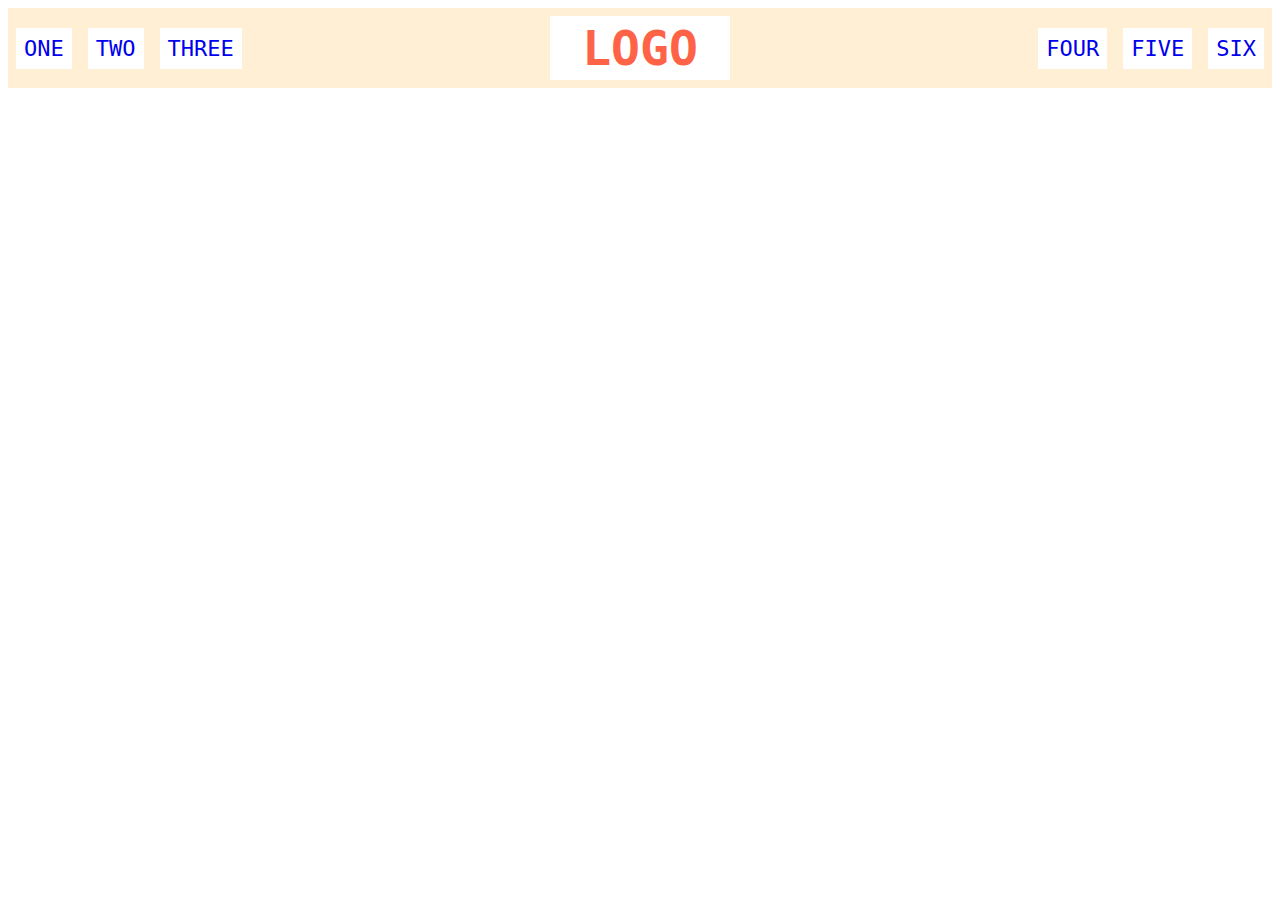
<file: flex/02-flex-header/index.html>
<!DOCTYPE html>
<html lang="en">

<head>
  <meta charset="UTF-8">
  <meta http-equiv="X-UA-Compatible" content="IE=edge">
  <meta name="viewport" content="width=device-width, initial-scale=1.0">
  <title>Flex Header</title>
  <link rel="stylesheet" href="style.css">
</head>

<body>
  <div class="header">
    <div class="left-links">
      <ul>
        <li><a href="#">ONE</a></li>
        <li><a href="#">TWO</a></li>
        <li><a href="#">THREE</a></li>
      </ul>
    </div>
    <div class="logo">LOGO</div>
    <div class="right-links">
      <ul>
        <li><a href="#">FOUR</a></li>
        <li><a href="#">FIVE</a></li>
        <li><a href="#">SIX</a></li>
      </ul>
    </div>
  </div>
</body>

</html>
</file>
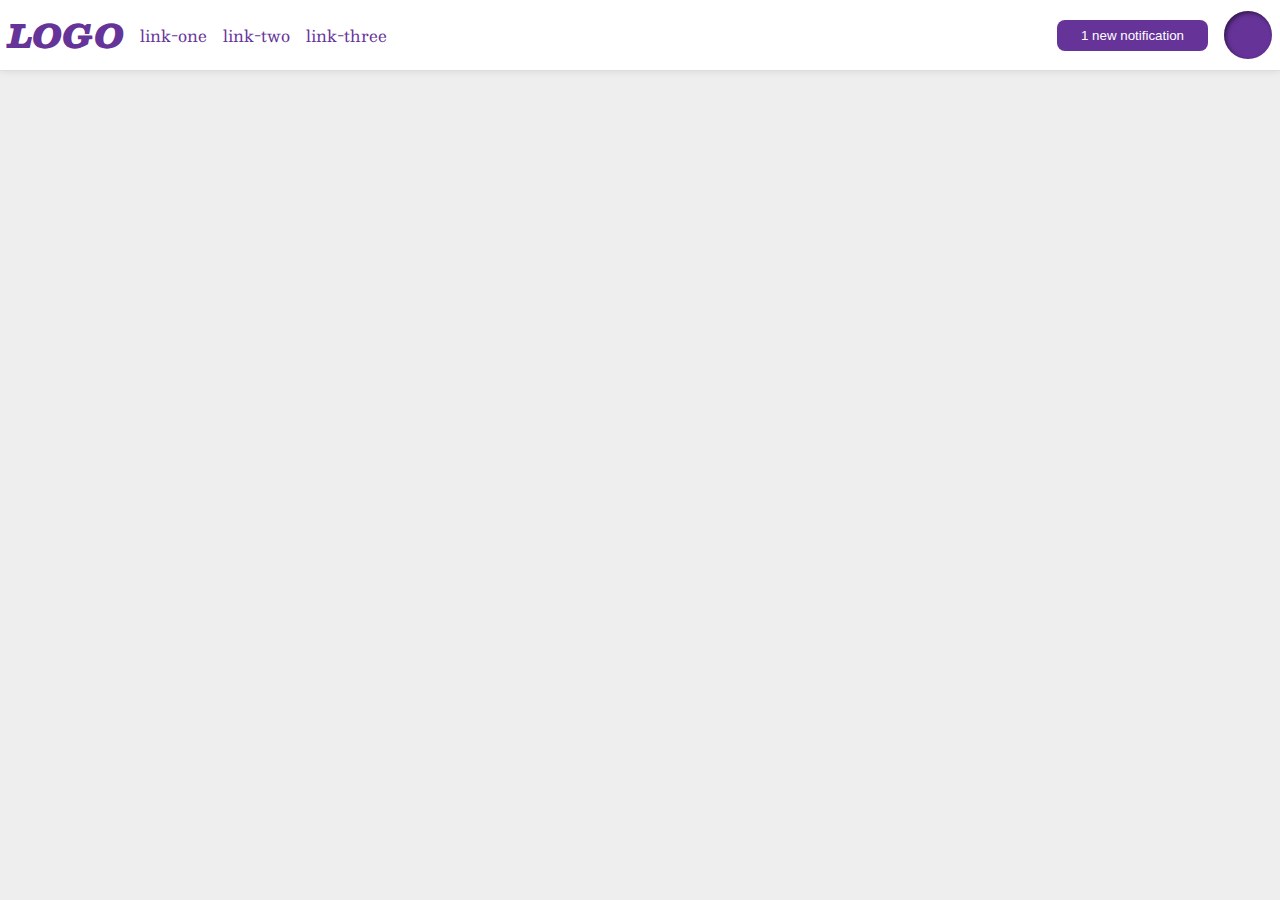
<file: flex/03-flex-header-2/index.html>
<!DOCTYPE html>
<html lang="en">

<head>
  <meta charset="UTF-8">
  <meta http-equiv="X-UA-Compatible" content="IE=edge">
  <meta name="viewport" content="width=device-width, initial-scale=1.0">
  <title>Flex Header 2</title>
  <link rel="stylesheet" href="style.css">
</head>

<body>
  <div class="header">
    <div class="header-left">
      <div class="logo">
        LOGO
      </div>
      <ul class="links">
        <li><a href="google.com">link-one</a></li>
        <li><a href="google.com">link-two</a></li>
        <li><a href="google.com">link-three</a></li>
      </ul>
    </div>
    <div class="header-left">
      <button class="notifications">
        1 new notification
      </button>
      <div class="profile-image"></div>
    </div>
  </div>
</body>

</html>
</file>
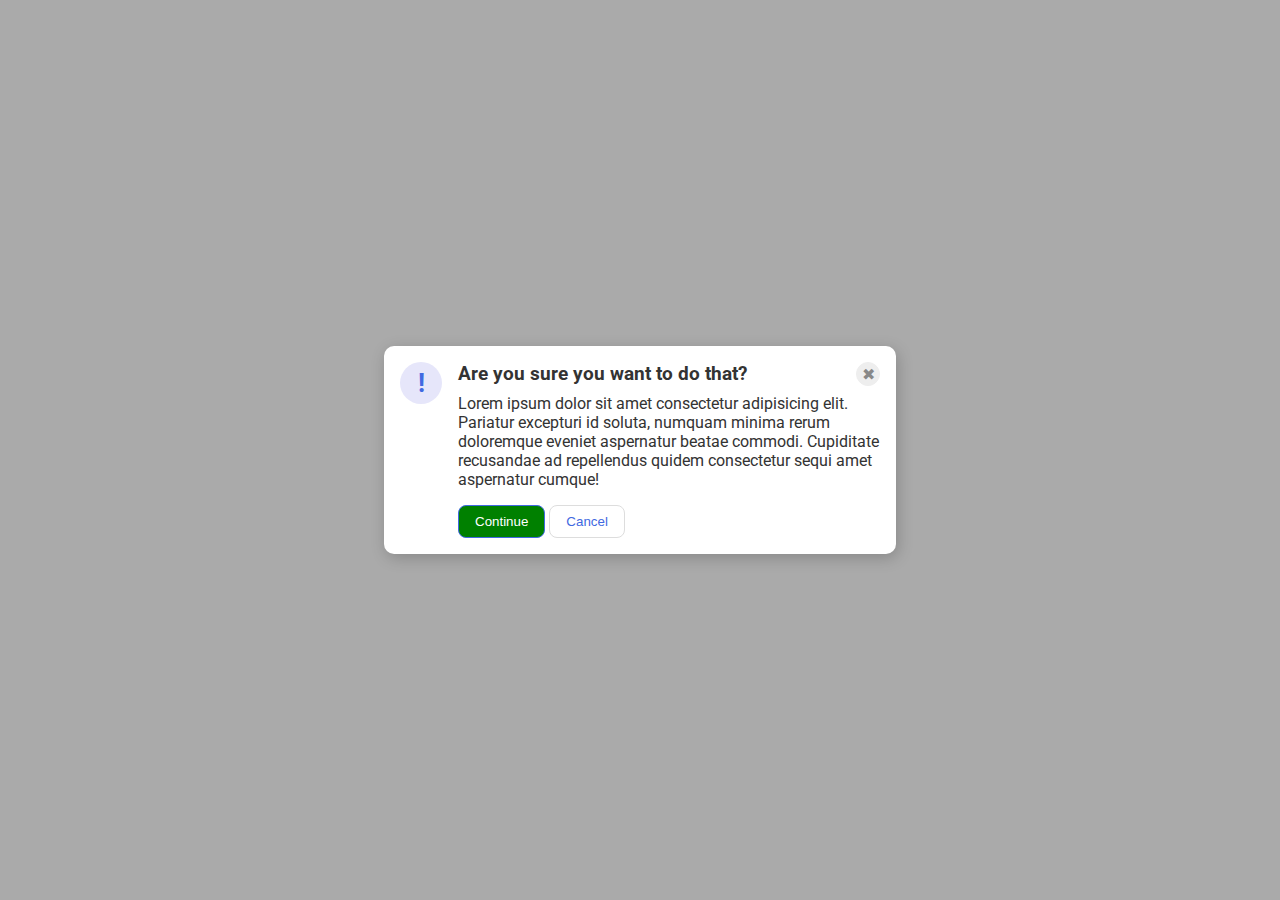
<file: flex/05-flex-modal/index.html>
<!DOCTYPE html>
<html lang="en">

<head>
  <meta charset="UTF-8">
  <meta http-equiv="X-UA-Compatible" content="IE=edge">
  <meta name="viewport" content="width=device-width, initial-scale=1.0">
  <link rel="stylesheet" href="style.css">
  <title>Modal</title>
</head>

<body>
  <div class="modal">
    <div class="icon">!</div>
    <div class="right">
      <div class="header">
        <div>Are you sure you want to do that?</div>
        <button class="close-button">✖</button>
      </div>
      <div class="text">Lorem ipsum dolor sit amet consectetur adipisicing elit. Pariatur excepturi id soluta, numquam
        minima rerum doloremque eveniet aspernatur beatae commodi. Cupiditate recusandae ad repellendus quidem
        consectetur sequi amet aspernatur cumque!</div>
      <button class="continue">Continue</button>
      <button class="cancel">Cancel</button>
    </div>
  </div>
</body>

</html>
</file>
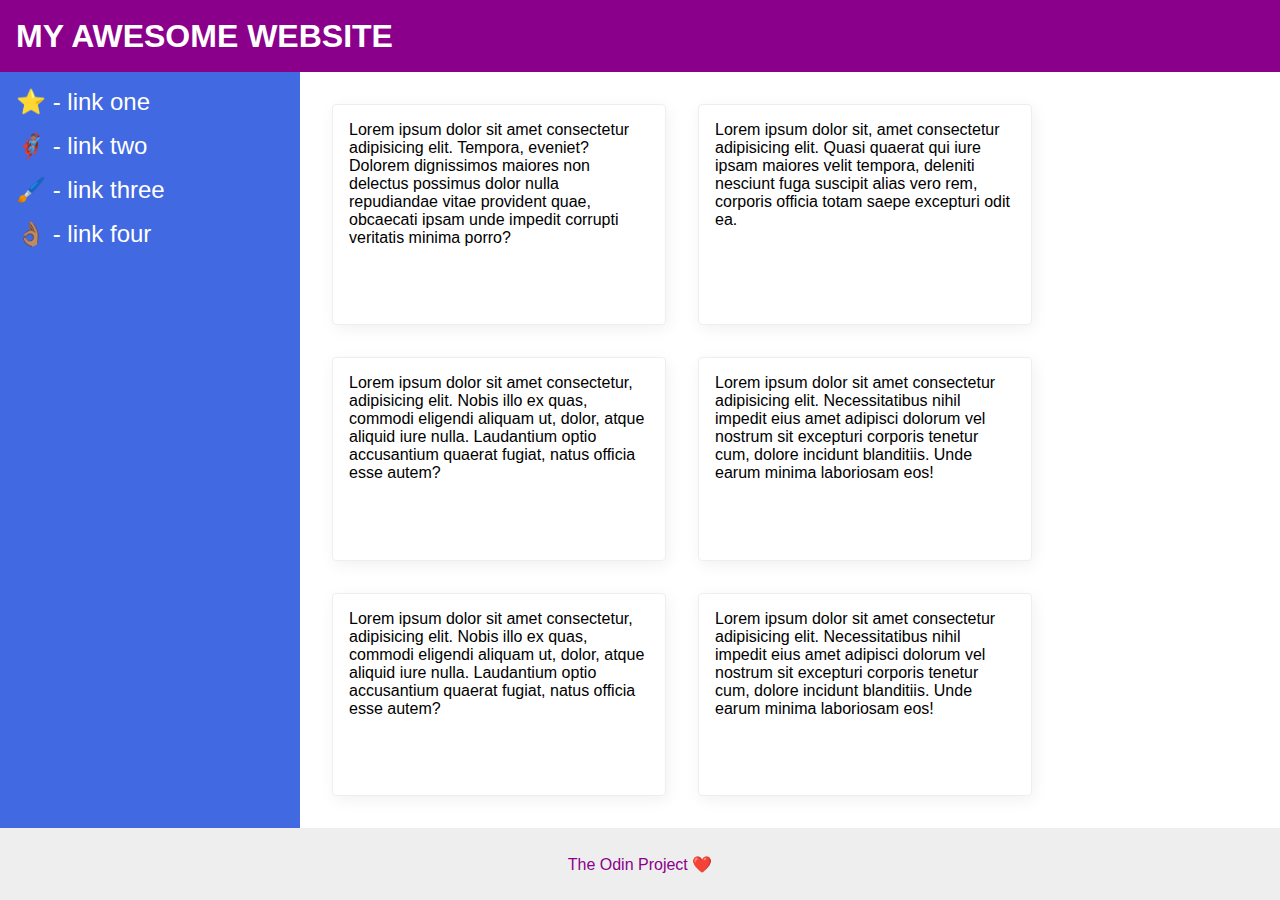
<file: flex/07-flex-layout-2/index.html>
<!DOCTYPE html>
<html lang="en">

<head>
  <meta charset="UTF-8">
  <meta http-equiv="X-UA-Compatible" content="IE=edge">
  <meta name="viewport" content="width=device-width, initial-scale=1.0">
  <title>The Holy Grail</title>
  <link rel="stylesheet" href="style.css">
</head>

<body>
  <div class="header">
    MY AWESOME WEBSITE
  </div>
  <div class="main">
    <div class="sidebar">
      <ul>
        <li><a href="#">⭐ - link one</a></li>
        <li><a href="#">🦸🏽‍♂️ - link two</a></li>
        <li><a href="#">🖌️ - link three</a></li>
        <li><a href="#">👌🏽 - link four</a></li>
      </ul>
    </div>

    <div class="card-container">
      <div class="card">Lorem ipsum dolor sit amet consectetur adipisicing elit. Tempora, eveniet? Dolorem dignissimos
        maiores non delectus possimus dolor nulla repudiandae vitae provident quae, obcaecati ipsam unde impedit
        corrupti
        veritatis minima porro?</div>
      <div class="card">Lorem ipsum dolor sit, amet consectetur adipisicing elit. Quasi quaerat qui iure ipsam maiores
        velit
        tempora, deleniti nesciunt fuga suscipit alias vero rem, corporis officia totam saepe excepturi odit ea.</div>
      <div class="card">Lorem ipsum dolor sit amet consectetur, adipisicing elit. Nobis illo ex quas, commodi eligendi
        aliquam ut, dolor, atque aliquid iure nulla. Laudantium optio accusantium quaerat fugiat, natus officia esse
        autem?
      </div>
      <div class="card">Lorem ipsum dolor sit amet consectetur adipisicing elit. Necessitatibus nihil impedit eius amet
        adipisci dolorum vel nostrum sit excepturi corporis tenetur cum, dolore incidunt blanditiis. Unde earum minima
        laboriosam eos!</div>
      <div class="card">Lorem ipsum dolor sit amet consectetur, adipisicing elit. Nobis illo ex quas, commodi eligendi
        aliquam ut, dolor, atque aliquid iure nulla. Laudantium optio accusantium quaerat fugiat, natus officia esse
        autem?
      </div>
      <div class="card">Lorem ipsum dolor sit amet consectetur adipisicing elit. Necessitatibus nihil impedit eius amet
        adipisci dolorum vel nostrum sit excepturi corporis tenetur cum, dolore incidunt blanditiis. Unde earum minima
        laboriosam eos!</div>
    </div>
  </div>
  <div class="footer">
    The Odin Project ❤️
  </div>
</body>

</html>
</file>
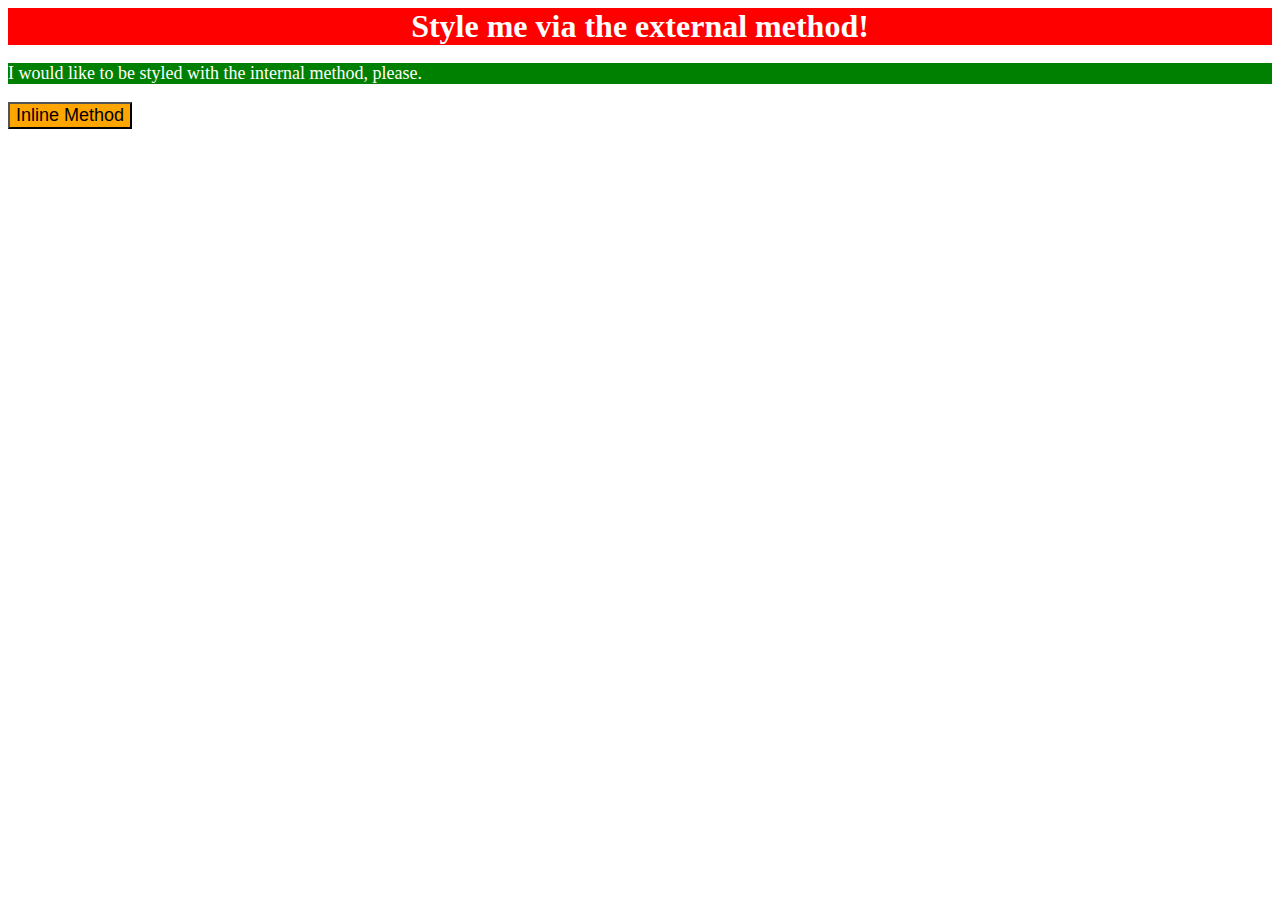
<file: foundations/01-css-methods/index.html>
<!DOCTYPE html>
<html lang="en">

<head>
  <meta charset="UTF-8">
  <meta http-equiv="X-UA-Compatible" content="IE=edge">
  <meta name="viewport" content="width=device-width, initial-scale=1.0">
  <link rel="stylesheet" href="style.css">
  <title>Methods for Adding CSS</title>
  <style>
    p {
      background-color: green;
      color: white;
      font-size: 18px;
    }
  </style>
</head>

<body>
  <div>Style me via the external method!</div>
  <p>I would like to be styled with the internal method, please.</p>
  <button style="background-color: orange; font-size: 18px">
    Inline Method
  </button>
</body>

</html>
</file>
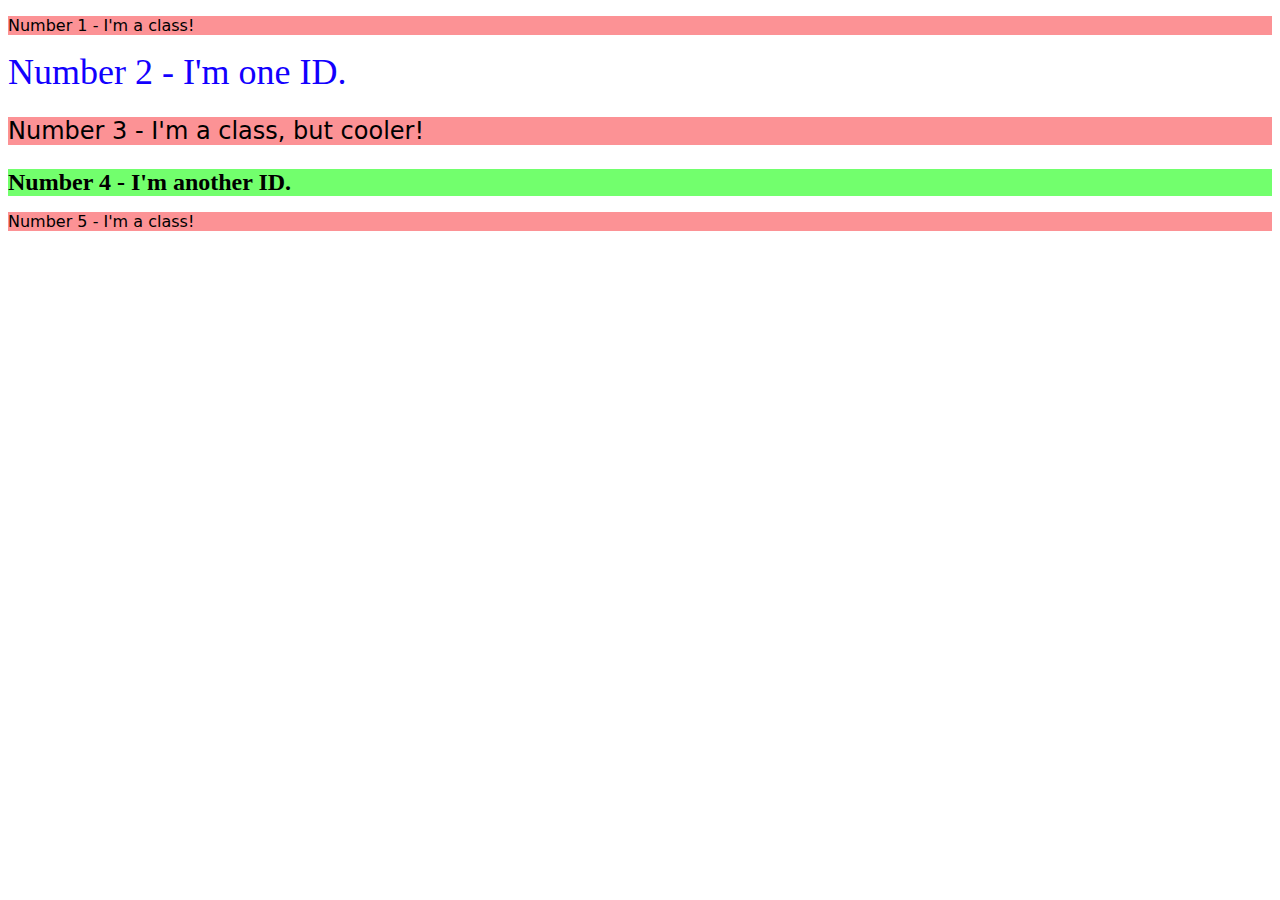
<file: foundations/02-class-id-selectors/index.html>
<!DOCTYPE html>
<html lang="en">

<head>
  <meta charset="UTF-8">
  <meta http-equiv="X-UA-Compatible" content="IE=edge">
  <meta name="viewport" content="width=device-width, initial-scale=1.0">
  <title>Class and ID Selectors</title>
  <link rel="stylesheet" href="style.css">
</head>

<body>
  <p class="odd" id="one">Number 1 - I'm a class!</p>
  <div id="two">Number 2 - I'm one ID.</div>
  <p class="font-adjustment odd" id="three">Number 3 - I'm a class, but cooler!</p>
  <div class="font-adjustment" id="four">Number 4 - I'm another ID.</div>
  <p class="odd" id="five">Number 5 - I'm a class!</p>
</body>

</html>
</file>
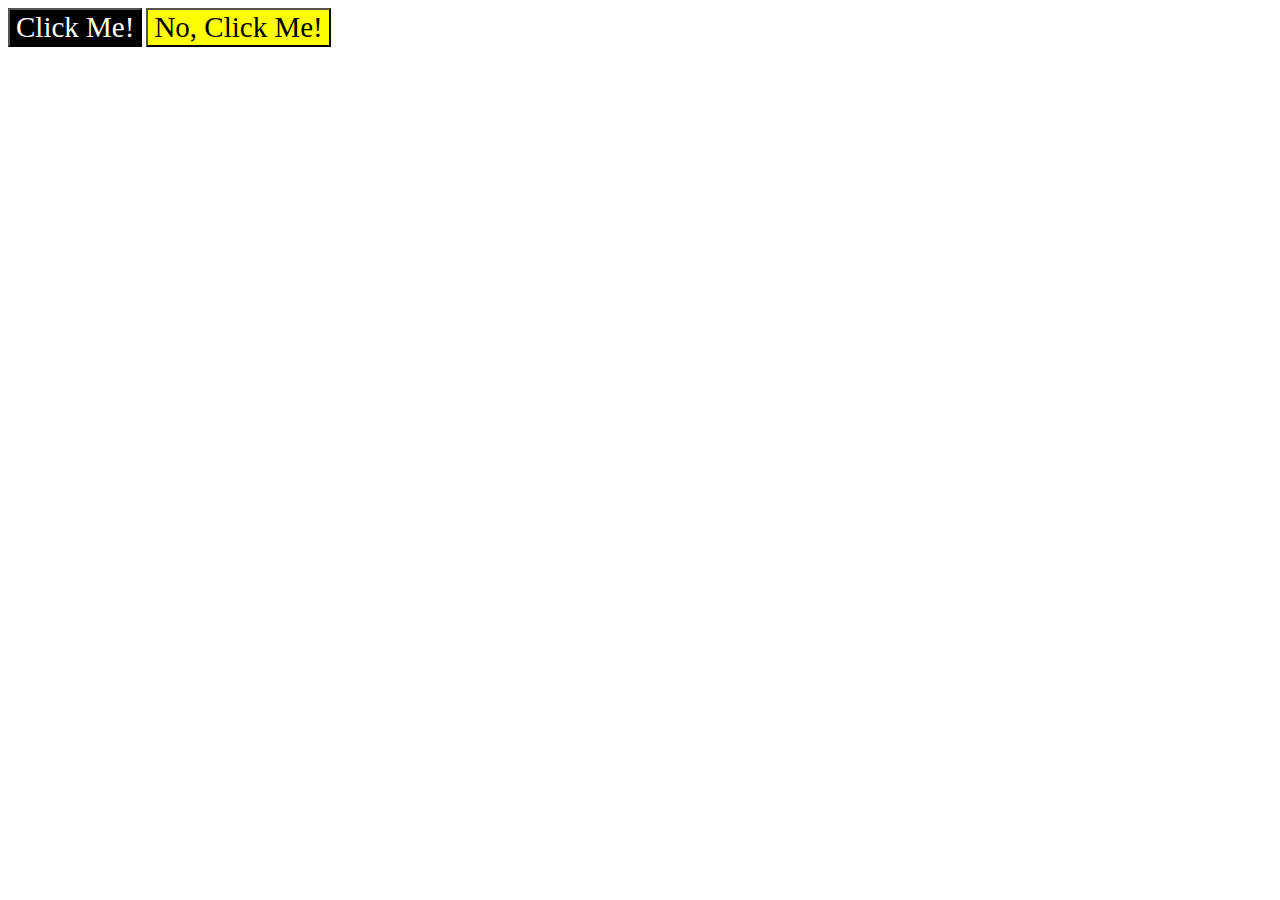
<file: foundations/03-grouping-selectors/index.html>
<!DOCTYPE html>
<html lang="en">

<head>
  <meta charset="UTF-8">
  <meta http-equiv="X-UA-Compatible" content="IE=edge">
  <meta name="viewport" content="width=device-width, initial-scale=1.0">
  <title>Grouping Selectors</title>
  <link rel="stylesheet" href="style.css">
</head>

<body>
  <button class="click">Click Me!</button>
  <button class="no_click">No, Click Me!</button>
</body>

</html>
</file>
<file: flex/02-flex-header/style.css>
.header {
  font-family: monospace;
  background: papayawhip;
  display: flex;
  align-items: center;
  justify-content: space-between;
}

ul {
  padding-inline-start: 0%;
  margin: 8px;
  display: flex;
  gap: 16px;
}

.logo {
  font-size: 48px;
  font-weight: 900;
  color: tomato;
  background: white;
  padding: 4px 32px;
  margin: 8px;
}

ul {
  /* this removes the dots on the list items*/
  list-style-type: none;
}

a {
  font-size: 22px;
  background: white;
  padding: 8px;
  /* this removes the line under the links */
  text-decoration: none;
}
</file>
<file: flex/03-flex-header-2/style.css>
/* this is some magical font-importing.  
you'll learn about it later. */
@import url('https://fonts.googleapis.com/css2?family=Besley:ital,wght@0,400;1,900&display=swap');

body {
  margin: 0;
  background: #eee;
  font-family: Besley, serif;
}

.header {
  background: white;
  border-bottom: 1px solid #ddd;
  box-shadow: 0 0 8px rgba(0, 0, 0, 0.1);
  padding: 8px;
  display: flex;
  justify-content: space-between;
}

/* .header-left,
.header-right  */

ul {
  padding: 0;
  margin: 0;
}

.header * {
  display: flex;
  align-items: center;
  gap: 16px;
}

.profile-image {
  background: rebeccapurple;
  box-shadow: inset 2px 2px 4px rgba(0, 0, 0, 0.5);
  border-radius: 50%;
  width: 48px;
  height: 48px;
}

.logo {
  color: rebeccapurple;
  font-size: 32px;
  font-weight: 900;
  font-style: italic;
}

button {
  border: none;
  border-radius: 8px;
  background: rebeccapurple;
  color: white;
  padding: 8px 24px;
}

a {
  /* this removes the line under our links */
  text-decoration: none;
  color: rebeccapurple;
}

ul {
  list-style-type: none;
}
</file>
<file: flex/05-flex-modal/style.css>
@import url('https://fonts.googleapis.com/css2?family=Roboto:wght@400;700&display=swap');

html,
body {
  height: 100%;
}

body {
  font-family: Roboto, sans-serif;
  margin: 0;
  background: #aaa;
  color: #333;
  /* I'll give you this one for free lol */
  display: flex;
  align-items: center;
  justify-content: center;
}

.modal {
  background: white;
  width: 480px;
  border-radius: 10px;
  box-shadow: 2px 4px 16px rgba(0, 0, 0, 0.2);
}

.icon {
  color: royalblue;
  font-size: 26px;
  font-weight: 700;
  background: lavender;
  width: 42px;
  height: 42px;
  border-radius: 50%;
  display: flex;
  align-items: center;
  justify-content: center;
}

.close-button {
  background: #eee;
  border-radius: 50%;
  color: #888;
  font-weight: 400;
  font-size: 16px;
  height: 24px;
  width: 24px;
  display: flex;
  align-items: center;
  justify-content: center;
  border: 1px solid #eee;
  padding: 0;
}

button {
  cursor: pointer;
  padding: 8px 16px;
  border-radius: 8px;
}

button.continue {
  background: green;
  border: 1px solid royalblue;
  color: white;
}

button.cancel {
  background: white;
  border: 1px solid #ddd;
  color: royalblue;
}

.modal {
  display: flex;
  gap: 16px;
  padding: 16px;
}

.icon {
  flex: none;
}

.close-button {
  flex: none;
}

.header {
  display: flex;
  justify-content: space-between;
  /* padding-bottom: 16px; */
  margin-bottom: 8px;
  font-weight: 700;
  font-size: larger;
}

.text {
  margin-bottom: 16px;
}
</file>
<file: flex/07-flex-layout-2/style.css>
body {
  font-family: -apple-system, BlinkMacSystemFont, 'Segoe UI', Roboto, Oxygen,
    Ubuntu, Cantarell, 'Open Sans', 'Helvetica Neue', sans-serif;
  margin: 0;
  min-height: 100vh;
}

.header {
  height: 72px;
  background: darkmagenta;
  color: white;
}

.footer {
  height: 72px;
  background: #eee;
  color: darkmagenta;
}

.sidebar {
  width: 300px;
  background: royalblue;
  box-sizing: border-box;
}

.card {
  border: 1px solid #eee;
  box-shadow: 2px 4px 16px rgba(0, 0, 0, 0.06);
  border-radius: 4px;
}

/* Solution */

body {
  display: flex;
  flex-direction: column;
}

.header {
  display: flex;
  align-items: center;
  font-size: 32px;
  font-weight: 900;
  padding-left: 16px;
}

.main {
  display: flex;
  flex: 1;
}

.sidebar {
  flex: none;
}

ul {
  padding-left: 0;
}

li {
  list-style: none;
  font-size: 24px;
  margin: 16px;
}

a {
  text-decoration: none;
  color: #fff;
}

.card-container {
  display: flex;
  flex-wrap: wrap;
  gap: 32px;
  margin: 32px;
}

.card {
  padding: 16px;
  width: 300px;
  flex: none;
}

.footer {
  display: flex;
  align-items: center;
  justify-content: center;
}
</file>
<file: foundations/01-css-methods/style.css>
div {
  background-color: red;
  color: white;
  font-size: 32px;
  text-align: center;
  font-weight: 700;
}
</file>
<file: foundations/02-class-id-selectors/style.css>
.odd {
  background-color: rgb(252, 146, 149);
  font-family: Verdana, 'DejaVu Sans', sans-serif;
}

#two {
  color: rgb(18, 0, 254);
  font-size: 36px;
}

.font-adjustment {
  font-size: 24px;
}

#four {
  background-color: rgb(114, 255, 109);
  font-weight: 700;
}
</file>
<file: foundations/03-grouping-selectors/style.css>
.no_click,
.click {
  border-radius: 0px 0px 0px 0px;
  font-size: 29px;
  font-family: Helvetiva, 'Times New Roman', sans-serif;
}

.click {
  background-color: #000000;
  color: #ffffff;
}

.no_click {
  background-color: #ffff00;
}
</file>
